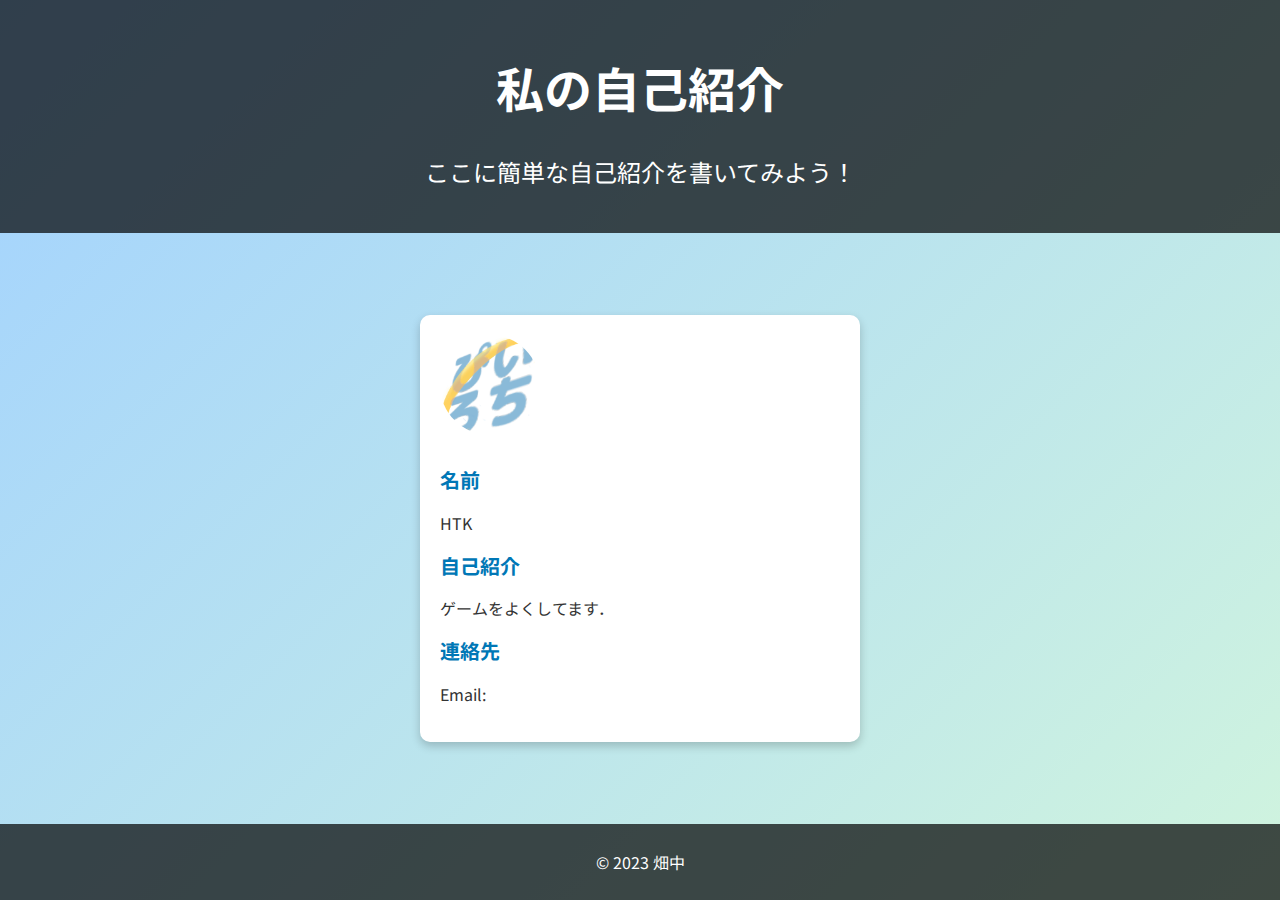
<file: index.html>
<!DOCTYPE html>
<html lang="ja">
<head>
    <meta charset="UTF-8">
    <meta name="viewport" content="width=device-width, initial-scale=1.0">
    <title>自己紹介ページ</title>
    <link rel="stylesheet" href="style.css">
</head>
<body>
    <header>
        <h1>私の自己紹介</h1>
        <p>ここに簡単な自己紹介を書いてみよう！</p>
    </header>

    <main>
        <section class="profile">
            <img src="profile.jpg" alt="プロフィール画像">
            <h2>名前</h2>
            <p>HTK</p>
            <h2>自己紹介</h2>
            <p>ゲームをよくしてます．</p>
            <h2>連絡先</h2>
            <p>Email: </p>
        </section>
    </main>

    <footer>
        <p>&copy; 2023 畑中</p>
    </footer>
</body>
</html>
</file>
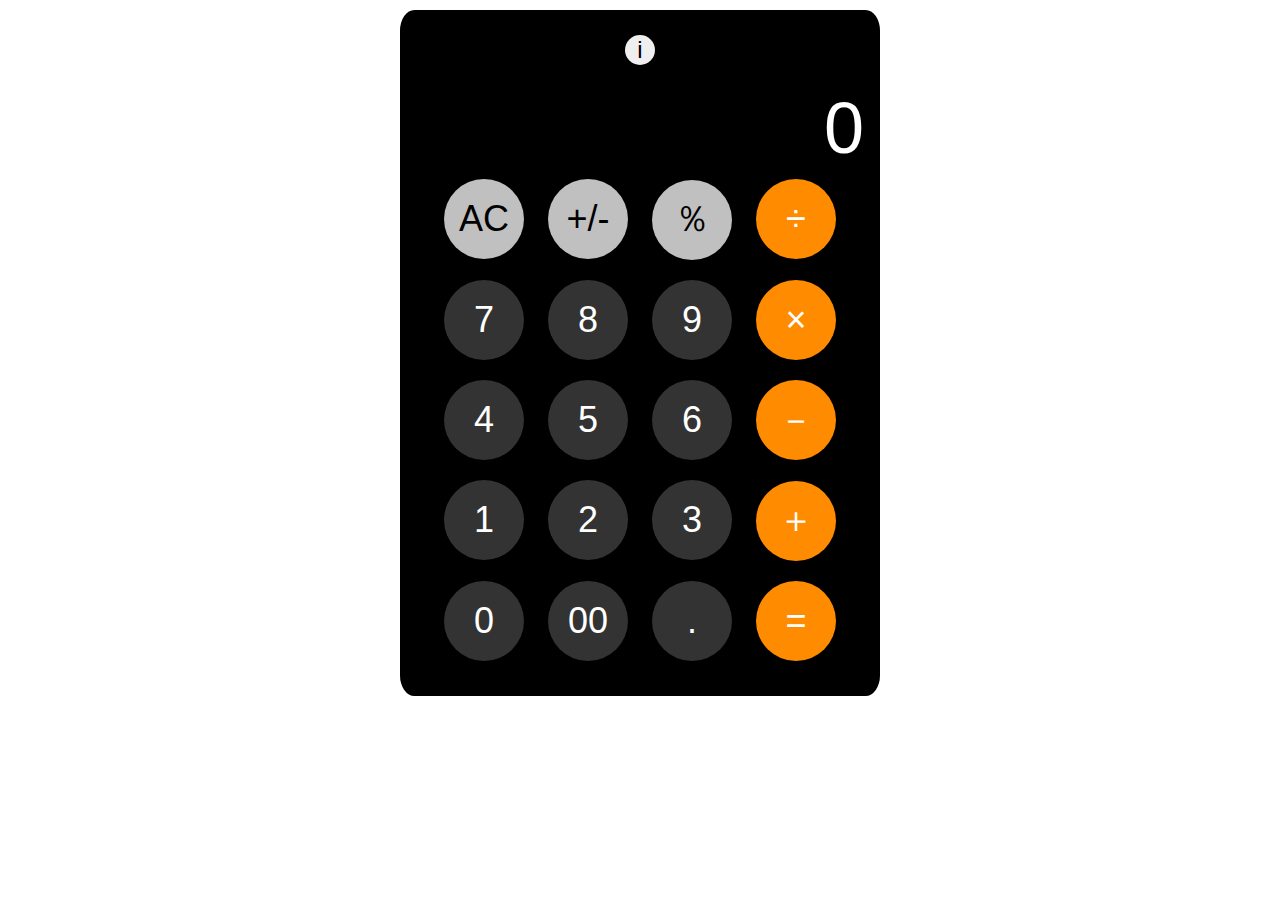
<file: calc.html>
﻿<!DOCTYPE html>
<meta charset="UTF-8">
<!--
<link id="pageStyle" rel="stylesheet" href="css/calc_chrome_google.css">
-->
<link id="pageStyle" rel="stylesheet" href="css/calc_chrome_ios.css">
<script type="text/javascript" src="js/calc.js"></script>
<html>
<div id="mainArea">
 <head>
     <button id="btnPage" onclick="chgStyle()" >i</button>
     <br />
 </head>
 <body>
    <input id="inpFormula" value=""></input>
    <input id="inpCalc"></input>
    <br />
    <input id="inpOperator"></input>
    <input id="inpMain" value="0" ></input>
    <br />
    <button id="btnClear" class="btnClear" onclick="pressClear()" >AC</button>
    <button id="btnSupportA" class="btnSupport" onclick="press_PlusMinus_Btn()" >+/-</button>
    <button id="btnSupport" class="btnSupport" onclick="pressOperatorBtn( '%' )">％</button>
    <button id="btnOperator4" class="btnOperator" onclick="pressOperatorBtn( '÷' )" >÷</button>
    <br />
    <button id="btnNumber7" class="btnNumber" onclick="pressBtn( '7' )" >7</button>
    <button id="btnNumber8" class="btnNumber" onclick="pressBtn( '8' )" >8</button>
    <button id="btnNumber9" class="btnNumber" onclick="pressBtn( '9' )" >9</button>
    <button id="btnOperator3" class="btnOperator" onclick="pressOperatorBtn( '×' )" >×</button>
    <br />
    <button id="btnNumber4" class="btnNumber" onclick="pressBtn( '4' )" >4</button>
    <button id="btnNumber5" class="btnNumber" onclick="pressBtn( '5' )" >5</button>
    <button id="btnNumber6" class="btnNumber" onclick="pressBtn( '6' )" >6</button>
    <button id="btnOperator2" class="btnOperator" onclick="pressOperatorBtn( '-' )" >－</button>
    <br />
    <button id="btnNumber1" class="btnNumber" onclick="pressBtn( '1' )" >1</button>
    <button id="btnNumber2" class="btnNumber" onclick="pressBtn( '2' )" >2</button>
    <button id="btnNumber3" class="btnNumber" onclick="pressBtn( '3' )" >3</button>
    <button id="btnOperator1" class="btnOperator" onclick="pressOperatorBtn( '+' )" >＋</button>
    <br />
    <button id="btnNumber0" class="btnNumber" onclick="pressBtn( '0' )" >0</button>
    <button id="btnNumber00" class="btnNumber" onclick="pressBtn( '00' )" >00</button>
    <button id="btnNumberC" class="btnNumber" onclick="pressDecimal_pointBtn( '.' )" >.</button>
    <button id="btnCalc" class="btnCalc" onclick="pressEqual()">=</button>
    <br />
 </body>
</div>
</html>
</file>
<file: style.css>
@import url('https://fonts.googleapis.com/css2?family=Noto+Sans+JP:wght@400;700&display=swap');

/* 全体の基本スタイル */
html, body {
    height: 100%; /* ページ全体の高さを確保 */
    margin: 0; /* 余白をなくす */
    font-family: 'Noto Sans JP', sans-serif; /* 日本語フォント */
    text-align: center; /* テキストを中央揃え */
    background: linear-gradient(135deg, #a2d2ff, #d0f4de); /* 水色系のグラデーション背景 */
    color: #333; /* 文字の基本色 */
}

/* フレックスボックスでコンテンツを画面いっぱいに広げる */
body {
    display: flex;
    flex-direction: column; /* 縦方向のレイアウト */
}

/* ヘッダー部分 */
header {
    background: rgba(0, 0, 0, 0.7); /* 半透明の黒背景 */
    color: white; /* 文字色を白に */
    padding: 20px; /* 内側の余白 */
    font-size: 24px; /* 文字の大きさ */
}

/* メインコンテンツ（中央揃え） */
main {
    flex: 1; /* 残りの空間をすべて埋める */
    display: flex;
    justify-content: center; /* 水平方向の中央揃え */
    align-items: center; /* 垂直方向の中央揃え */
    padding: 20px; /* 上下左右の余白 */
}

/* プロフィールカードのデザイン */
.profile {
    background: white; /* 背景色を白に */
    padding: 20px; /* 内側の余白 */
    width: 80%; /* 横幅を80%に */
    max-width: 400px; /* 最大幅を400pxに */
    border-radius: 10px; /* 角を丸く */
    box-shadow: 0 4px 10px rgba(0, 0, 0, 0.2); /* 影をつけて立体感を出す */
    text-align: left; /* テキストを左揃え */
}

/* プロフィール画像 */
.profile img {
    width: 100px; /* 幅100px */
    height: 100px; /* 高さ100px */
    border-radius: 50%; /* 円形に */
    object-fit: cover; /* 画像を適切にトリミング */
    margin-bottom: 10px; /* 画像下に余白 */
}

/* セクションタイトル */
h2 {
    color: #0077b6; /* 水色系のアクセントカラー */
    font-size: 20px; /* 文字サイズ */
    margin-top: 15px; /* 上の余白 */
}

/* フッター（ページ最下部に固定） */
footer {
    background: rgba(0, 0, 0, 0.7); /* 半透明の黒背景 */
    color: white; /* 文字色を白に */
    padding: 10px; /* 内側の余白 */
    text-align: center; /* 中央揃え */
}
</file>
<file: css/calc_chrome_google.css>
/* �{�^����{��� */
button
{
    width: 100px;
    height: 50px;
    font-size: 24px;
    /* ����ŉ~�`�ɂł��� */
    border-radius: 5%;
    margin: 5px;
    /* �g���͌����Ȃ��悤�ɂ��� */
    border: solid 0px #000000;
}

/* ���C���G���A��� */
#mainArea 
{
    text-align:center;
    margin: 10px;
    border: #FFF solid 5px;
    background-color: #FFF;
    width:500px;
    /* ���E�͒����񂹂ɂȂ�悤�ɐݒ� */
    margin-left: auto;
    margin-right: auto;
}

/* �v�Z�ߒ��\���G���A */
#inpFormula
{
    /* ���͕s�Ƃ��� */
    pointer-events: none;
    width:440px;
    height: 20px;
    font-size: 18px;
    text-align: right;
    color: #000;
    background-color: #FFF;
    border: solid 0px #000000;
}

/* �v�Z�ߒ��ێ��G���A */
#inpCalc
{
    /* ��\���Ƃ��� */
    display: none;
    /* ���͕s�Ƃ��� */
    pointer-events: none;
    width:440px;
    height: 20px;
    font-size: 18px;
    text-align: right;
    color: #000;
    background-color: #FFF;
    border: solid 0px #000000;
}

/* ���Z�q�\���G���A */
#inpOperator
{
    /* ���͕s�Ƃ��� */
    pointer-events: none;
    width:40px;
    font-size: 36px;
    text-align: right;
    color: #000;
    background-color: #FFF;
    border: solid 0px #000000;
}

/* ���̓G���A */
#inpMain
{
    /* ���͕s�Ƃ��� */
    pointer-events: none;
    width:400px;
    height: 80px;
    line-height: 80px;
    font-size: 72px;
    text-align: right;
    color: #000;
    background-color: #FFF;
    border: solid 0px #000000;
}
/*        font-family: "�l�r �S�V�b�N"; */


/* ���l�{�^���ʏ�� */
#btnNumber
{
    color: #000;
    background-color: #cce0fc;
}

/* ���Z�q�{�^���ʏ�� */
#btnOperator
{
    color: #000;
    background-color: #dadce0;
}

/* �{�^���ʏ��i�C�R�[���{�^���p�j */
#btnCalc
{
    color: #FFF;
    background-color: #4285f4;
}

/* �\���ؑփ{�^���ʏ�� */
#btnPage
{
    width: 30px;
    height: 30px;
    font-size: 16px;
    margin: 0px;
}
</file>
<file: css/calc_chrome_ios.css>
/* �{�^����{��� */
button
{
    width: 80px;
    height: 80px;
    font-size: 36px;
    /* ����ŉ~�`�ɂł��� */
    border-radius: 50%;
    /* �Ԋu��10px������ */
    margin: 10px;
    /* �g���͌����Ȃ��悤�ɂ��� */
    border: solid 0px #000000;
}

/* ���C���G���A��� */
#mainArea 
{
    text-align:center;
    margin: 10px;
    border: #000 solid 5px;
    background-color: #000;
    width:470px;
    border-radius: 3%;
    /* ���E�͒����񂹂ɂȂ�悤�ɐݒ� */
    margin-left: auto;
    margin-right: auto;
    /* �g���̏㉺�ɂ͂Ђ�߂ɃX�y�[�X���������� */
    padding-top: 20px;
    padding-bottom: 20px;
}

/* �v�Z�ߒ��\���G���A */
#inpFormula
{
    /* ���͕s�Ƃ��� */
    pointer-events: none;
    width:440px;
    height: 20px;
    font-size: 18px;
    text-align: right;
    color: #FFF;
    background-color: #000;
    border: solid 0px #000000;
}

/* �v�Z�ߒ��ێ��G���A */
#inpCalc
{
    /* ��\���Ƃ��� */
    display: none;
    /* ���͕s�Ƃ��� */
    pointer-events: none;
    width:440px;
    height: 20px;
    font-size: 18px;
    text-align: right;
    color: #FFF;
    background-color: #000;
    border: solid 0px #000000;
}

/* ���Z�q�\���G���A */
#inpOperator
{
    /* ���͕s�Ƃ��� */
    pointer-events: none;
    width:40px;
    font-size: 36px;
    text-align: right;
    color: #FFF;
    background-color: #000;
    border: solid 0px #000000;
}

/* ���̓G���A */
#inpMain
{
    /* ���͕s�Ƃ��� */
    pointer-events: none;
    width:400px;
    height: 80px;
    line-height: 80px;
    font-size: 72px;
    text-align: right;
    color: #FFF;
    background-color: #000;
    border: solid 0px #000000;
}

/* ���l�{�^���ʏ�� */
.btnNumber
{
    color: #FFF;
    background-color: #333333;
}

/* ���Z�q�{�^���ʏ�� */
.btnOperator
{
    color: #FFF;
    background-color: #FF8C00;
}

/* �{�^���ʏ��i�C�R�[���{�^���p�j */
.btnCalc
{
    color: #FFF;
    background-color:  #FF8C00;
}

/* �{�^���ʏ��i�N���A�p�j */
.btnClear
{
    color: #000;
    background-color:  #C0C0C0;
}

/* �{�^���ʏ��i�����ϊ��Ȃǁj */
.btnSupport
{
    color: #000;
    background-color:  #C0C0C0;
}

/* �\���ؑփ{�^���ʏ�� */
#btnPage
{
    width: 30px;
    height: 30px;
    font-size: 24px;
    margin: 0px;
}
</file>
